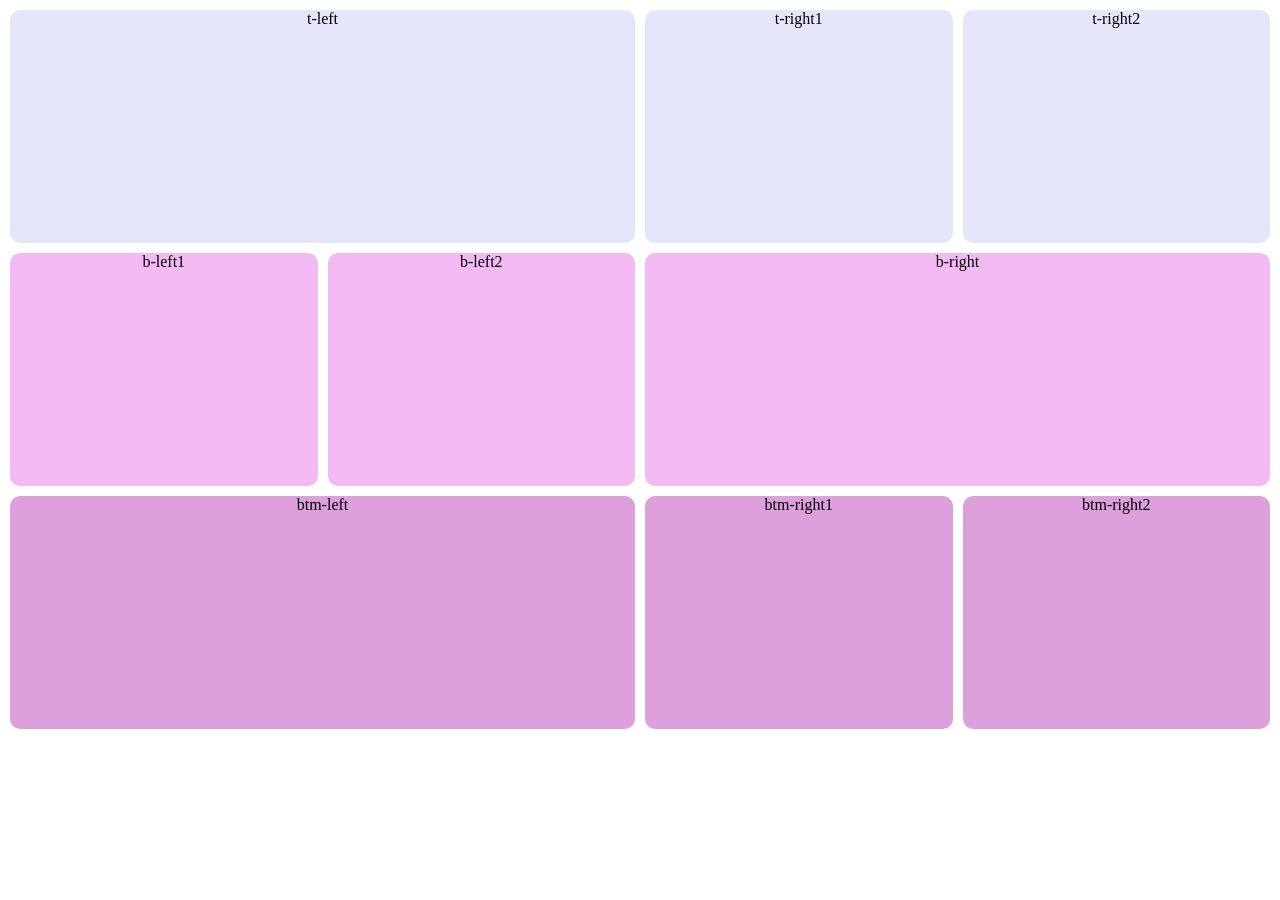
<file: 06-bento/index.html>
<!DOCTYPE html>
<html lang="en">
<head>
    <meta charset="UTF-8">
    <meta name="viewport" content="width=device-width, initial-scale=1.0">
    <link rel="stylesheet" href="style.css">
    <title>Document</title>
</head>
<body>
    <main>
        <div id="tleft"  class="sections">t-left</div>
        <div id="tright1" class="sections">t-right1</div>
        <div id="tright2" class="sections">t-right2</div>
        <div id="bleft1" class="sections">b-left1</div>
        <div id="bleft2" class="sections">b-left2</div>
        <div id="bright" class="sections">b-right</div>
        <div id="btmleft" class="sections">btm-left</div>
        <div id="btmright1" class="sections">btm-right1</div>
        <div id="btmright2" class="sections">btm-right2</div>
    </main>
</body>
</html>
</file>
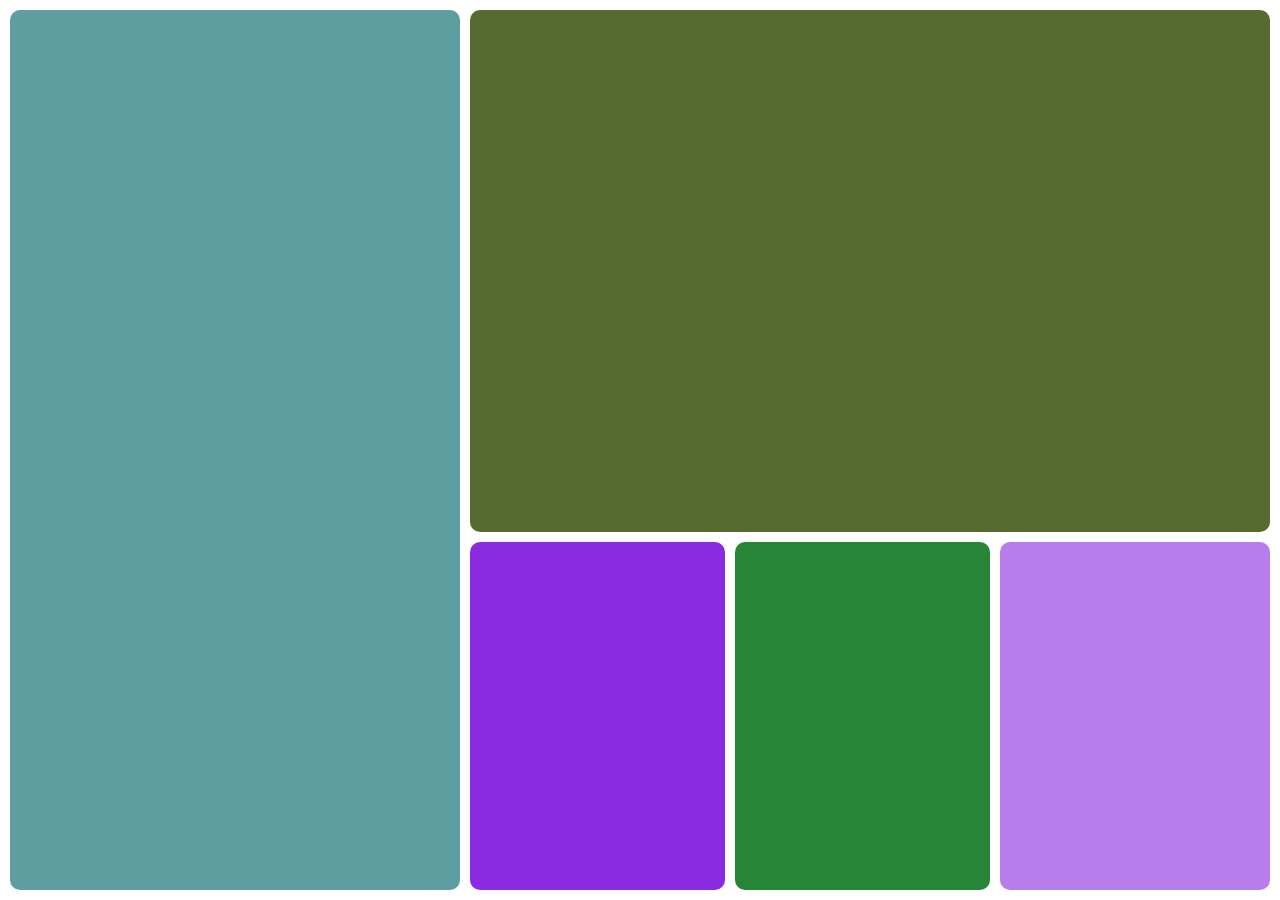
<file: 08-web/index.html>
<!DOCTYPE html>
<html lang="en">
<head>
    <meta charset="UTF-8">
    <meta name="viewport" content="width=device-width, initial-scale=1.0">
    <link rel="stylesheet" href="style.css">
    <title>Document</title>
</head>
<body>
    <main>
        <div id="left"></div>
        <div id="top-right"></div>
        <div id="btm-right1"></div>
        <div id="btm-right2"></div>
        <div id="btm-right3"></div>
    </main>
</body>
</html>
</file>
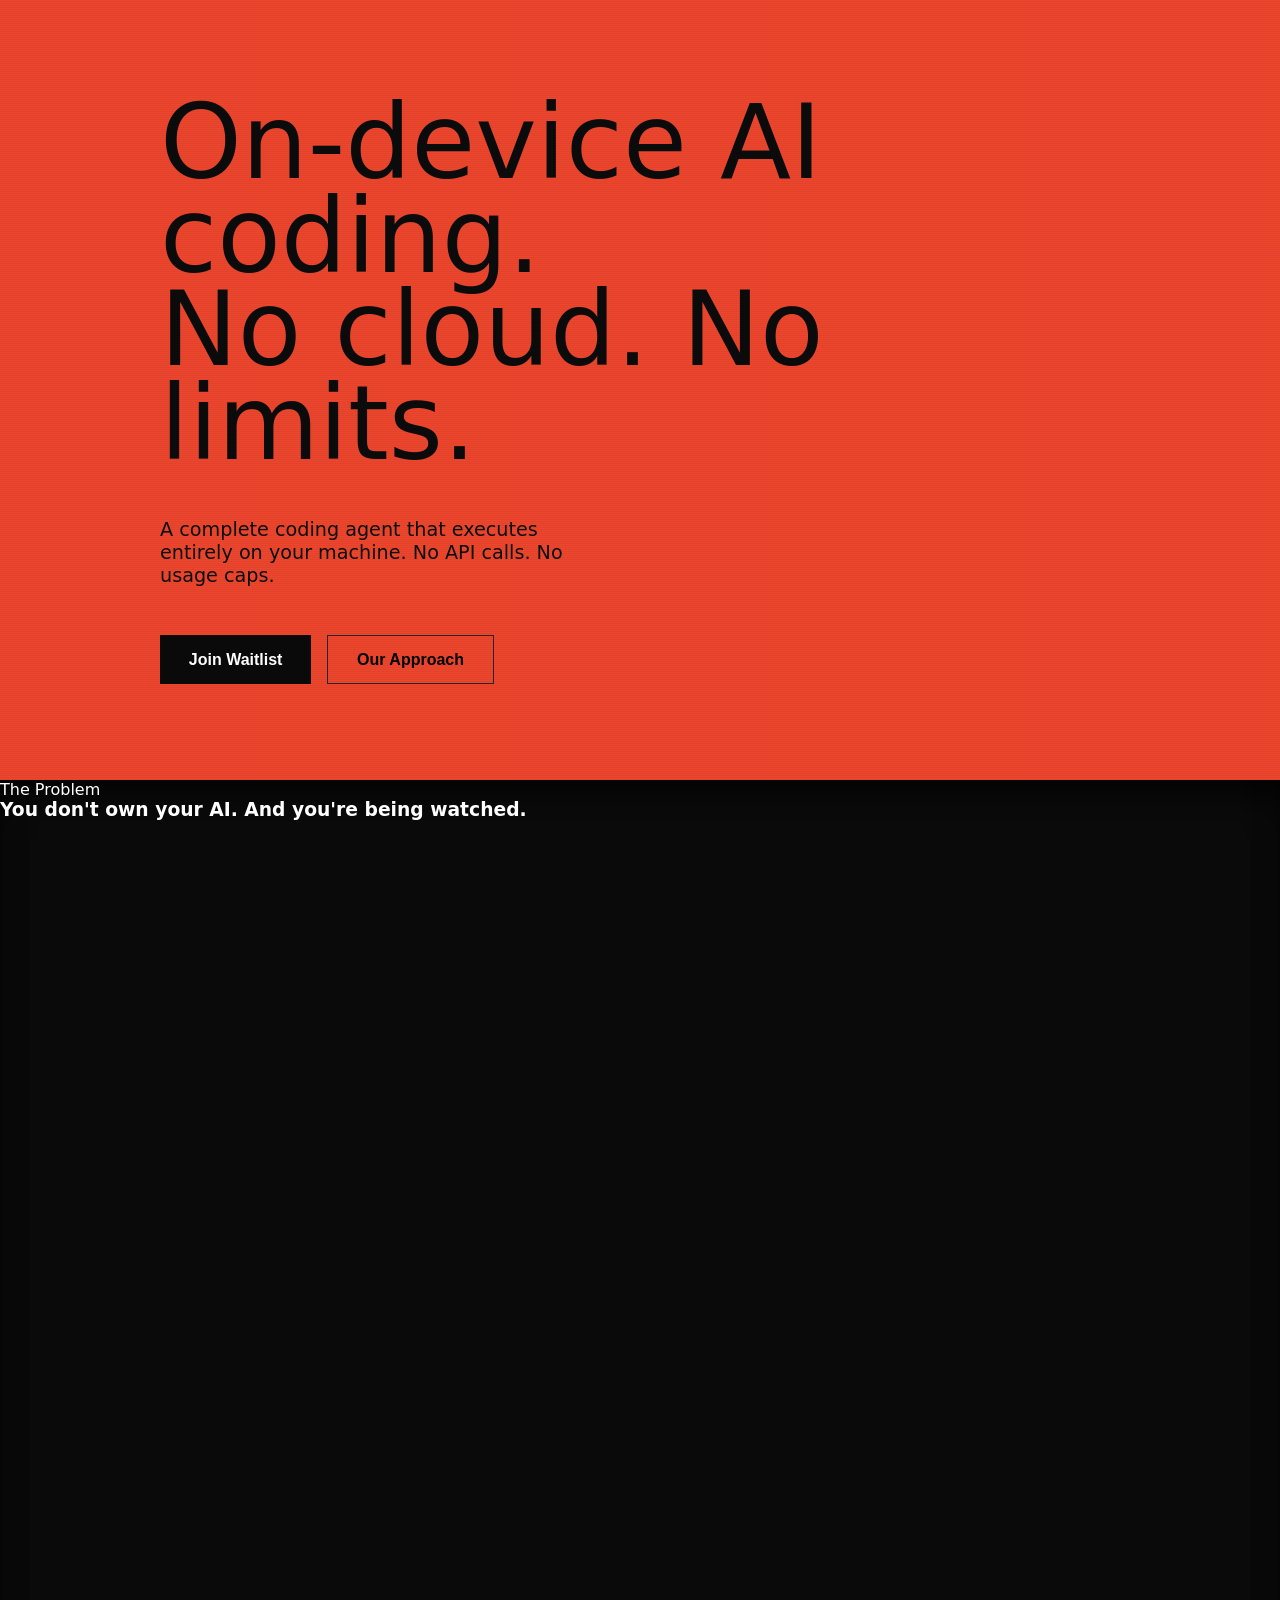
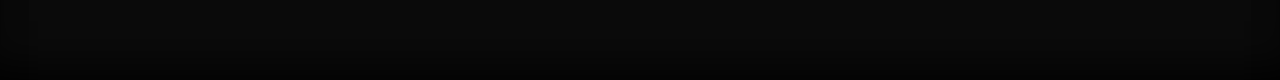
<file: 10-rigclone/index.html>
<!DOCTYPE html>
<html lang="en">

<head>
    <meta charset="UTF-8">
    <meta name="viewport" content="width=device-width, initial-scale=1.0">
    <title>Document</title>
    <link rel="stylesheet" href="style.css">
</head>

<body>
    <main>
        <section id="view1">
                <div class="hero-text">
                    <h1>On-device AI coding.</h1>
                    <h1>No cloud. No limits.</h1>
                </div>
                <p>A complete coding agent that executes entirely on your machine. No API calls. No usage caps.</p>
                <div class="btns">
                    <button type="button" class="btn1">Join Waitlist</button>
                    <button type="button" class="btn2">Our Approach</button>
                </div>
        </section>

        <section id="main2">
            <section class="view2">
                <div class="empty"></div>
                <div class="heading">
                    <p>The Problem</p>
                    <h1>You don't own your AI. And you're being watched.</h1>
                </div>
            </section>
        </section>
    </main>
<script src="./script.js"></script>
</body>

</html>
</file>
<file: 06-bento/style.css>
*{
    margin: 0;
    padding: 0;
    box-sizing: border-box;
}

html, body{
    height: 100%;
    width: 100%;
}

main {
    display: grid;

    grid-template-columns: 1fr 1fr 1fr 1fr;
    grid-template-rows: 1fr 1fr 1fr;

    gap: 10px;
    padding: 10px;

    grid-template-areas: "tleft tleft tright1 tright2"
                         "bleft1 bleft2 bright bright"
                         "btmleft btmleft btmright1 btmright2";
}

.sections {
    height: 233px;
    border-radius: 10px;
    text-align: center;
}

#tleft {
    background-color: lavender;
    grid-area: tleft;
}

#tright1 {
    background-color: lavender;
    grid-area: tright1;
}
#tright2 {
    background-color: lavender;
    grid-area: tright2;
}
#bleft1 {
    background-color: rgb(242, 185, 242);
    grid-area: bleft1;
}
#bleft2 {
    background-color: rgb(242, 185, 242);
    grid-area: bleft2;
}
#bright {
    background-color: rgb(242, 185, 242);
    grid-area: bright;
}
#btmleft {
    background-color: plum;
    grid-area: btmleft;
}
#btmright1 {
    background-color: plum;
    grid-area: btmright1;
}
#btmright2 {
    background-color: plum;
    grid-area: btmright2;
}
</file>
<file: 08-web/style.css>
* {
  margin: 0;
  padding: 0;
  box-sizing: border-box;
}

html, body {
  height: 100%;
  width: 100%;
}

main {
  height: 100%;
  width: 100%;
  padding: 10px;
  display: grid;
  gap: 10px;
  grid-template-columns: 1.5fr 0.85fr 0.85fr 0.9fr;
  grid-template-rows: 1.8fr 1.2fr;
  grid-template-areas: "left top-right top-right top-right" "left btm-right1 btm-right2 btm-right3";
}
main #left {
  background-color: cadetblue;
  grid-area: left;
  border-radius: 10px;
  background-image: url("https://images.unsplash.com/photo-1776942010620-ebd77b749e22?q=80&w=687&auto=format&fit=crop&ixlib=rb-4.1.0&ixid=M3wxMjA3fDB8MHxwaG90by1wYWdlfHx8fGVufDB8fHx8fA%3D%3D");
}
main #top-right {
  background-color: darkolivegreen;
  grid-area: top-right;
  border-radius: 10px;
  background-image: url("https://plus.unsplash.com/premium_photo-1661962757805-a0390b8323a9?q=80&w=1170&auto=format&fit=crop&ixlib=rb-4.1.0&ixid=M3wxMjA3fDB8MHxwaG90by1wYWdlfHx8fGVufDB8fHx8fA%3D%3D");
}
main #btm-right1 {
  background-color: blueviolet;
  grid-area: btm-right1;
  border-radius: 10px;
  background-image: url("https://images.unsplash.com/photo-1773753356339-ebdf8d4dada6?q=80&w=1171&auto=format&fit=crop&ixlib=rb-4.1.0&ixid=M3wxMjA3fDB8MHxwaG90by1wYWdlfHx8fGVufDB8fHx8fA%3D%3D");
  background-size: cover;
}
main #btm-right2 {
  background-color: rgb(39, 133, 56);
  grid-area: btm-right2;
  border-radius: 10px;
  background-image: url("https://images.unsplash.com/photo-1615450088426-4af9f692fc97?q=80&w=1170&auto=format&fit=crop&ixlib=rb-4.1.0&ixid=M3wxMjA3fDB8MHxwaG90by1wYWdlfHx8fGVufDB8fHx8fA%3D%3D");
  background-position: center;
  background-size: cover;
}
main #btm-right3 {
  background-color: rgb(182, 125, 235);
  grid-area: btm-right3;
  border-radius: 10px;
  background-image: url("https://images.unsplash.com/photo-1755398104003-67d116e62f38?q=80&w=1170&auto=format&fit=crop&ixlib=rb-4.1.0&ixid=M3wxMjA3fDB8MHxwaG90by1wYWdlfHx8fGVufDB8fHx8fA%3D%3D");
  background-size: cover;
}/*# sourceMappingURL=style.css.map */
</file>
<file: 10-rigclone/style.css>
* {
  margin: 0;
  padding: 0;
  box-sizing: border-box;
}

html, body {
  height: 100%;
  width: 100%;
  font-family: system-ui, -apple-system, BlinkMacSystemFont, "Segoe UI", Roboto, Oxygen, Ubuntu, Cantarell, "Open Sans", "Helvetica Neue", sans-serif;
}

main {
  height: 100%;
  width: 100%;
}
main section#view1 {
  width: 100%;
  display: flex;
  flex-direction: column;
  gap: 2rem;
  padding: 5rem 2rem;
  background: repeating-linear-gradient(0deg, rgba(0, 0, 0, 0.05) 0px, rgba(0, 0, 0, 0.05) 1px, transparent 1px, transparent 2px);
  background-color: oklch(63.29% 0.2075 31.49deg);
}
main section#view1 .hero-text {
  background: linear-gradient(rgba(255, 255, 255, 0.03), rgba(255, 255, 255, 0.03)), url("https://images.unsplash.com/photo-1706790608898-eaa96ece269c?q=80&w=1129&auto=format&fit=crop&ixlib=rb-4.1.0&ixid=M3wxMjA3fDB8MHxwaG90by1wYWdlfHx8fGVufDB8fHx8fA%3D%3D"), #0a0a0a;
  background-blend-mode: overlay;
  background-repeat: repeat;
  -webkit-background-clip: text;
  background-clip: text;
}
main section#view1 .hero-text h1 {
  color: transparent;
  font-size: 3.4rem;
  line-height: 0.9;
  font-weight: 500;
}
main section#view1 p {
  background: linear-gradient(rgba(255, 255, 255, 0.03), rgba(255, 255, 255, 0.03)), url("https://images.unsplash.com/photo-1706790608898-eaa96ece269c?q=80&w=1129&auto=format&fit=crop&ixlib=rb-4.1.0&ixid=M3wxMjA3fDB8MHxwaG90by1wYWdlfHx8fGVufDB8fHx8fA%3D%3D"), #0a0a0a;
  background-blend-mode: overlay;
  background-repeat: repeat;
  -webkit-background-clip: text;
  background-clip: text;
  color: transparent;
  font-size: 1.1rem;
  font-weight: 500;
}
main section#view1 .btns {
  display: flex;
  flex-direction: column;
  gap: 1rem;
}
main section#view1 .btns button {
  padding: 1rem 0.5rem;
  background: none;
  font-size: 1rem;
  font-weight: 700;
}
main section#view1 .btns .btn1 {
  color: white;
  background: linear-gradient(rgba(255, 255, 255, 0.03), rgba(255, 255, 255, 0.03)), url("https://images.unsplash.com/photo-1706790608898-eaa96ece269c?q=80&w=1129&auto=format&fit=crop&ixlib=rb-4.1.0&ixid=M3wxMjA3fDB8MHxwaG90by1wYWdlfHx8fGVufDB8fHx8fA%3D%3D"), #0a0a0a;
  background-blend-mode: overlay;
  background-repeat: repeat;
  border: none;
}
main section#view1 .btns .btn2 {
  border: 1px solid rgb(39, 38, 38);
}
main section#main2 {
  height: 100%;
  width: 100%;
  background: linear-gradient(rgba(255, 255, 255, 0.03), rgba(255, 255, 255, 0.03)), url("https://images.unsplash.com/photo-1706790608898-eaa96ece269c?q=80&w=1129&auto=format&fit=crop&ixlib=rb-4.1.0&ixid=M3wxMjA3fDB8MHxwaG90by1wYWdlfHx8fGVufDB8fHx8fA%3D%3D"), #0a0a0a;
  background-blend-mode: overlay;
  background-repeat: repeat;
  box-shadow: inset 0px 30px 40px -20px rgba(0, 0, 0, 0.9), inset 0px -30px 40px -20px rgba(0, 0, 0, 0.9);
}
main section#main2 .view2 {
  color: white;
}

@media (min-width: 800px) {
  main section#view1 {
    padding: 6rem 10rem;
    gap: 3rem;
  }
  main section#view1 .hero-text h1 {
    font-size: 6.5rem;
  }
  main section#view1 p {
    width: 45%;
    font-size: 1.2rem;
  }
  main section#view1 .btns {
    flex-direction: row;
    width: -moz-fit-content;
    width: fit-content;
  }
  main section#view1 .btns button {
    padding: 0.9rem 1.8rem;
  }
}/*# sourceMappingURL=style.css.map */
</file>
